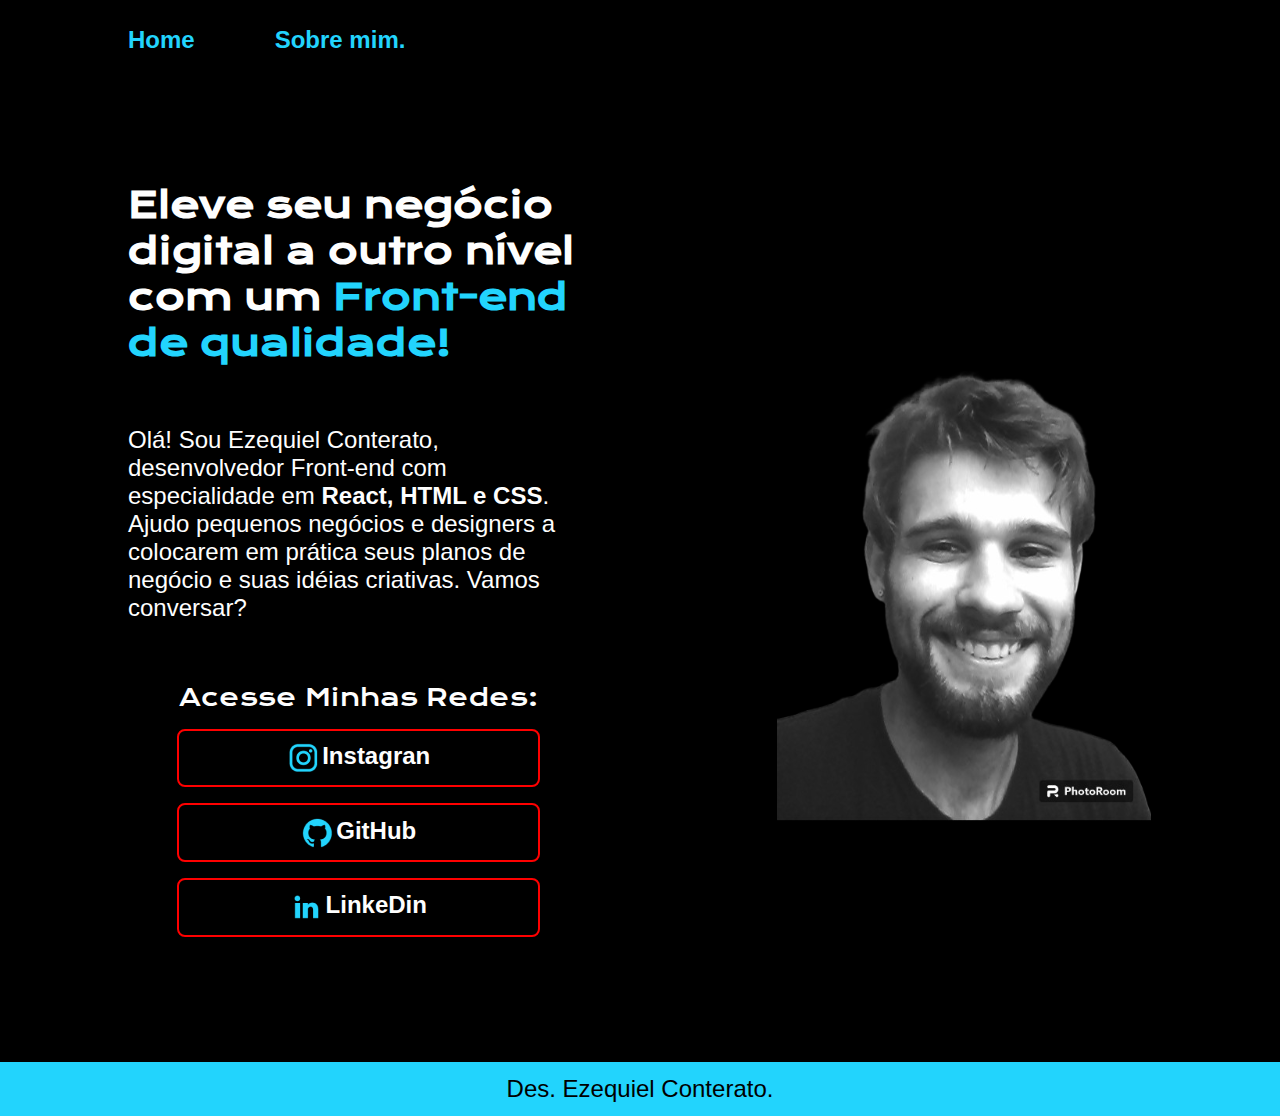
<file: index.html>
<!DOCTYPE html>
<html lang="pt-br">
<head>
    <meta charset="UTF-8">
    <meta name="viewport" content="width=device-width, initial-scale=1.0">
    <link rel="stylesheet" href="style.css">
    <title>Portfólio Ezequiel Conterato.</title>
</head>
<body>
    <header class="cabecalho">
        <nav class="cabecalho__menu">
            <a class="cabecalho__menu__link" href="index.html">
                Home
            </a>
            <a class="cabecalho__menu__link" href="about.html">
                Sobre mim.
            </a>
        </nav>

    </header>
    <main class="apresentacao"> 
        <section class="section">
            <h1 class="h1">
                Eleve seu negócio digital a outro nível com um
                <strong class="strong__titulo"> Front-end de qualidade!
                </strong>
            </h1>
            <p class="p" class>
                Olá! Sou Ezequiel Conterato, desenvolvedor Front-end com especialidade em <strong class="strong__paragrafo"> React, HTML e CSS</strong>. Ajudo pequenos negócios e designers a colocarem em prática seus planos de negócio e suas idéias criativas. 
                Vamos conversar?
            </p>
            <div   class="link">
                <h2 class="h2">
                    Acesse Minhas Redes:
                </h2>
                <a class="link__rede" href="https://www.instagram.com/eze_cesarc/">
                    <img src="assets/instagram.png">
                    Instagran
                </a>
                <a class="link__rede" href="https://github.com/EzequielConterato">
                    <img src="assets/github.png">
                    GitHub</a>        
                <a class="link__rede" href="https://linkedin/in/EzequielConterato">
                    <img src="assets/linkedin.png">
                    LinkeDin
                </a>       
            </div>

        </section>

        <img class="img__principal" src="assets/imagem.Eze.png" alt="imagem Ezequiel.">

    </main>
 
    
    <footer class="footer">
        <p>Des. Ezequiel Conterato.</p>
    </footer>
</body>
</html>
</file>
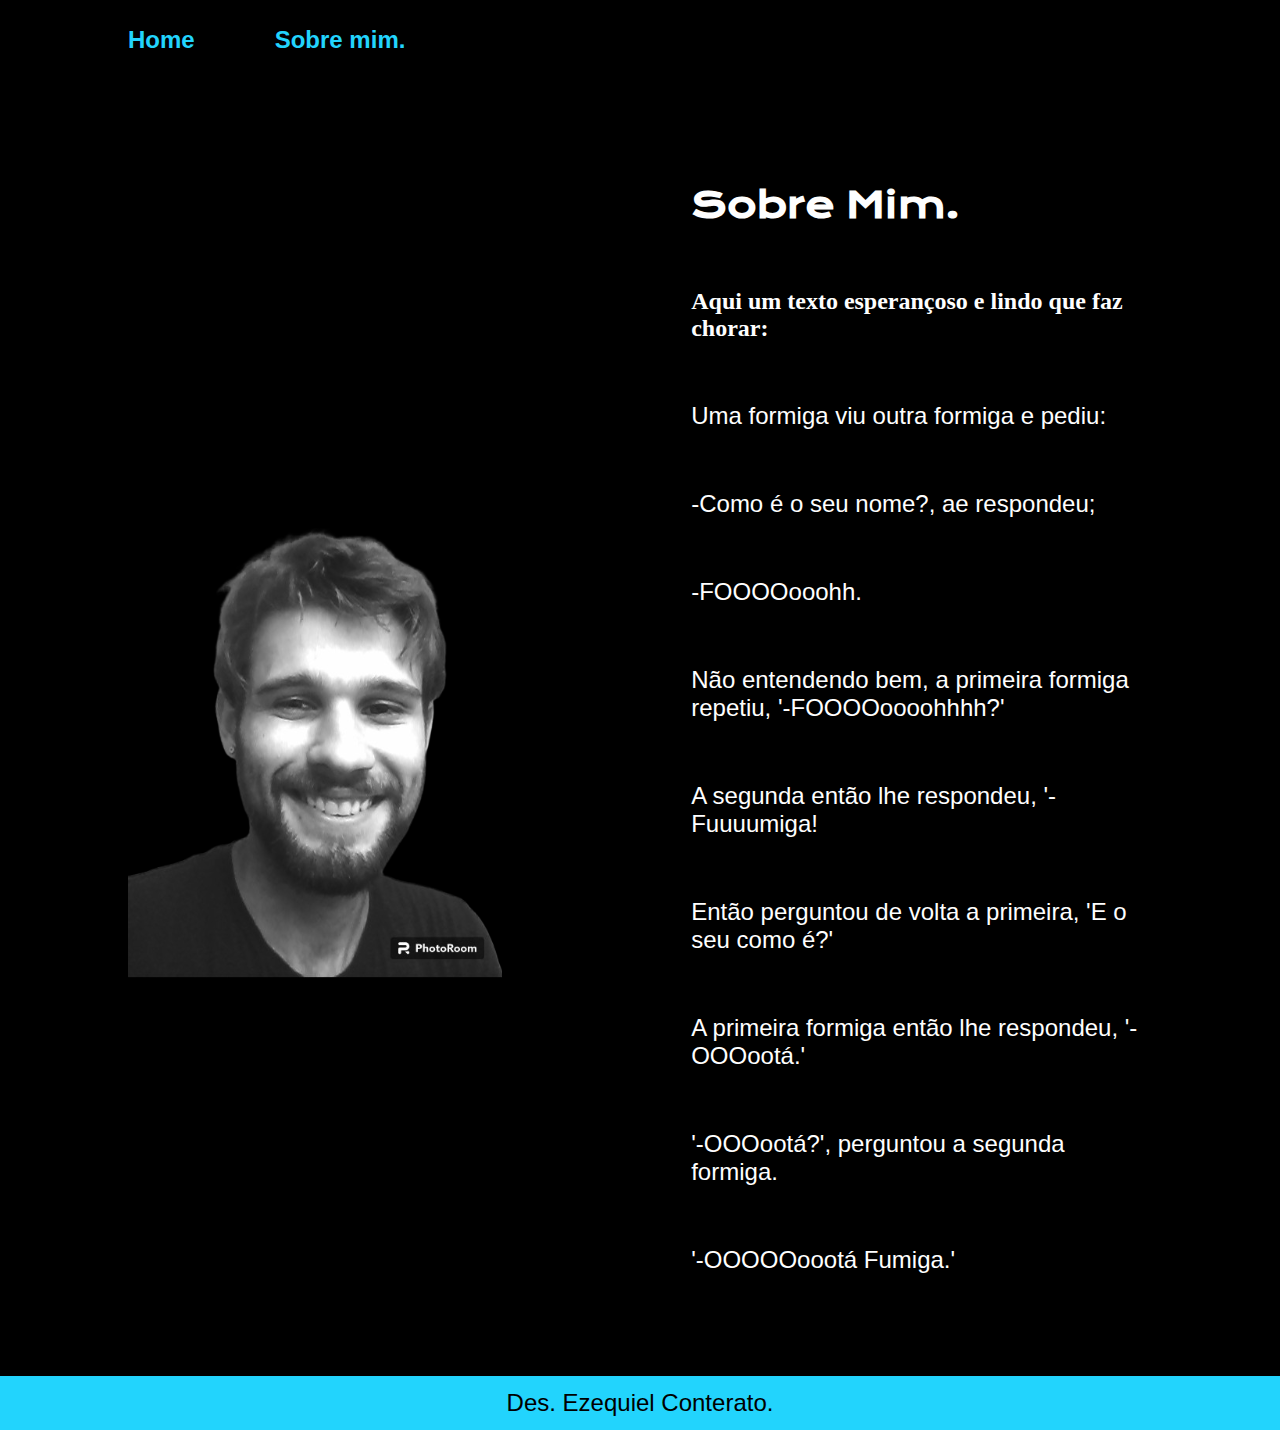
<file: about.html>
<!DOCTYPE html>
<html lang="pt-br">
<head>
    <meta charset="UTF-8">
    <meta name="viewport" content="width=device-width, initial-scale=1.0">
    <link rel="stylesheet" href="style.css">
    <title>Portfólio Ezequiel Conterato.</title>
</head>
<body>
    <header class="cabecalho">
        <nav class="cabecalho__menu">
            <a class="cabecalho__menu__link" href="index.html">
                Home
            </a>
            <a class="cabecalho__menu__link" href="about.html">
                Sobre mim.
            </a>
        </nav>

    </header>
    <main class="apresentacao">
        <img class="img__principal" src="assets/imagem.Eze.png" alt="imagem Ezequiel.">

        <section class="section">
            <h1 class="h1">
                Sobre Mim.
            </h1>
            <h2>
               Aqui um texto esperançoso e lindo que faz chorar:
            </h2>

            <p class="p p2"> Uma formiga viu outra formiga e pediu: </p>
            <p class="p p2">-Como é o seu nome?, ae respondeu;</p>
            <p class="p p2">-FOOOOooohh.</p>
            <p class="p p2">Não entendendo bem, a primeira formiga repetiu, '-FOOOOoooohhhh?' </p>
            <p class="p p2">A segunda então lhe respondeu, '-Fuuuumiga!</p>
            <p class="p p2">Então perguntou de volta a primeira, 'E o seu como é?'</p>
            <p class="p p2">A primeira formiga então lhe respondeu, '-OOOootá.' </p>
            <p class="p p2">'-OOOootá?', perguntou a segunda formiga.</p>
            <p class="p p2">'-OOOOOoootá Fumiga.'</p>
            
        
        
        </section>
    </main>
 
    
    <footer class="footer">
        <p class="p"></p>
        <p class="p">Des. Ezequiel Conterato.</p>
        <p class="p"></p>
    </footer>
</body>
</html>
</file>
<file: style.css>
@import url('https://fonts.googleapis.com/css2?family=Krona+One&family=Montserrat:ital,wght@0,100..900;1,100..900&display=swap');


:root {
    --cor-preto: black;
    --cor-branco: #fefefe;
    --cor-azul: red;
    --cor-azulclaro: #22D4FD;




}


*{
    margin: 0;
    padding: 0;
    

}

body {
    
  
    box-sizing: border-box;
    background-color: var(--cor-preto);
    color: var(--cor-branco);
}
    /* #4717f6 cor botão*/
.strong__titulo {
    color: var(--cor-azulclaro);
}

.cabecalho {
    padding: 2% 10%;
 
}

.cabecalho__menu {
    display: flex;
    gap: 5rem;
}

.cabecalho__menu__link {
    font-family: "mont-serrat", sans-serif;
    font-size: 1.5rem;
    font-weight: 600;
    color: var(--cor-azulclaro);
    text-decoration: none;

}



.apresentacao {
    padding: 8% 10%;
    display: flex;
    align-items: center;
    justify-content: space-between;
    gap: 82px;
}

.section {
    width: 45%;
    display: flex;
    flex-direction: column;
    gap: 60px;
  
    
}

.h1 {
    font-size: 2.25rem;
    font-family: "krona one", sans-serif;
}

.p {
    font-size: 1.5rem;
    font-family: "monet-serrat", sans-serif;
    
}

.link {
    display: flex;
    justify-content: center;
    flex-direction: column;
    align-items: center;
    gap: 1rem;
    padding: 0% 9% 5%;
}

.link__rede {
    display: flex;
    justify-content: center;
    gap: 2%;
    font-size: 1.5rem;
    font-family: "monet-serrat", sans-serif;
    font-weight: 600;    
    width: 35%;
    text-align: center;
    border-radius: 0.5rem;
    padding: 3% 30%;
    text-decoration: none;
    color: var(--cor-branco);
    background-color: var(--cor-preto);
    border: 0.125rem solid var(--cor-azul);
}
.h2 {
    font-family: "krona one", sans-serif;
    font-weight: 300;
}

.link__rede:hover {
    background-color: var(--cor-azul);
}


.footer {
    background-color: var(--cor-azulclaro);
    color: var(--cor-preto);
    font-family: "mount-serrat", sans-serif;
    font-size: 1.5rem;
    padding: 1%;
    text-align: center;
}

.cabecalho__menu__link:hover {
    color: var(--cor-azul);
}







@media (max-width: 749px) {

    .apresentacao {
        flex-direction: column;
    }
    .section {
        width: 95%;
    }

}

@media (max-width: 320px) {

    .h1 {
        font-size: 1.4rem;
        font-family: "krona one", sans-serif;
    }
    .p {
        font-size: 1.3rem;
    }



}
</file>
